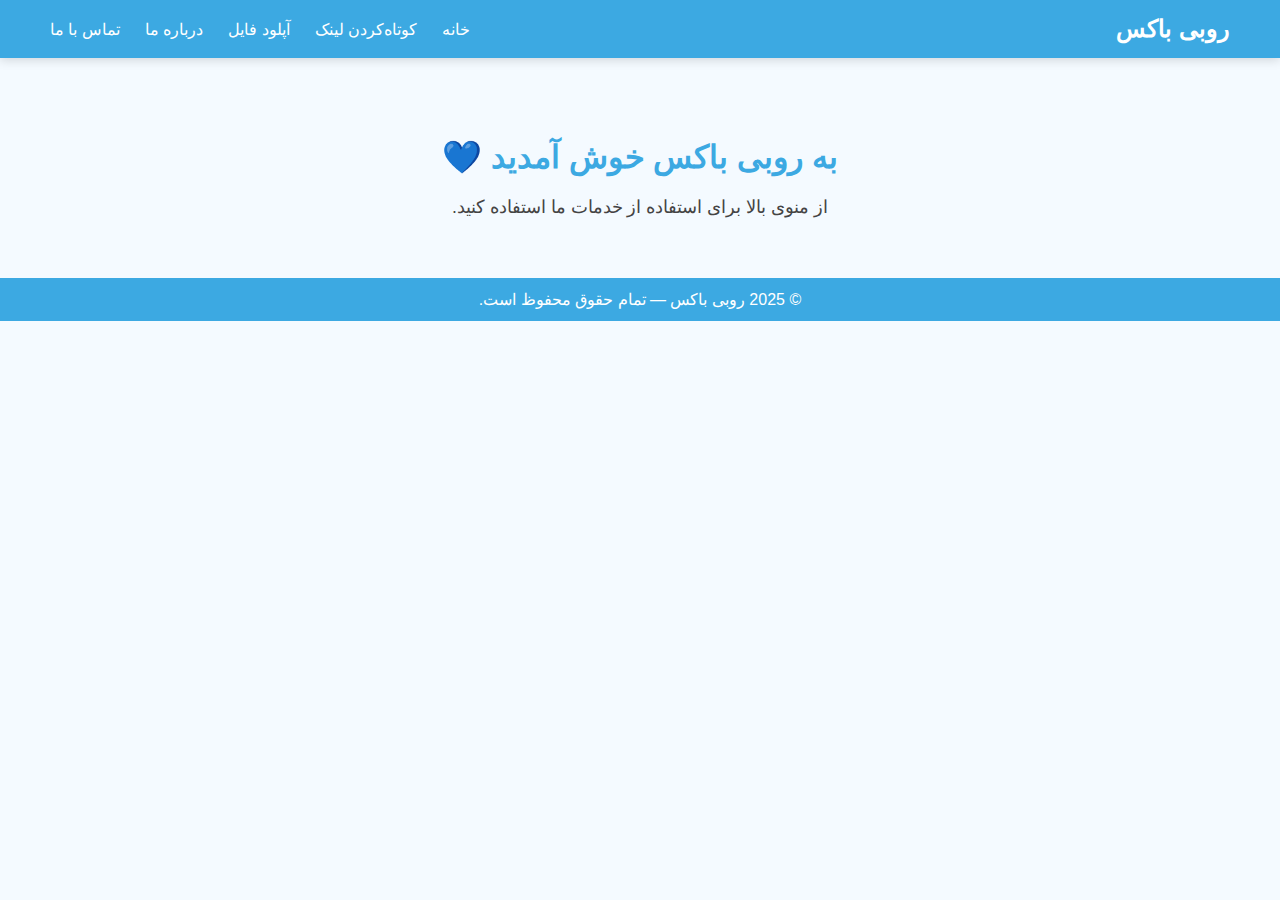
<file: ShortLink/index.html>
<!DOCTYPE html>
<html lang="fa" dir="rtl">
<head>
    <meta charset="UTF-8">
    <meta name="viewport" content="width=device-width, initial-scale=1.0">
    <title>منوی اصلی | روبی باکس</title>
    <link rel="stylesheet" href="assets/css/main.css">
</head>
<body>

    <header class="site-header">
        <div class="logo">روبی باکس</div>
        <nav class="main-nav">
            <ul>
                <li><a href="index.html">خانه</a></li>
                <li><a href="pages/shorten.html">کوتاه‌کردن لینک</a></li>
                <li><a href="pages/upload.html">آپلود فایل</a></li>
                <li><a href="pages/about.html">درباره ما</a></li>
                <li><a href="pages/contact.html">تماس با ما</a></li>
            </ul>
        </nav>
    </header>

    <main class="main-content">
        <h1>به روبی باکس خوش آمدید 💙</h1>
        <p>از منوی بالا برای استفاده از خدمات ما استفاده کنید.</p>
    </main>

    <footer class="site-footer">
        © 2025 روبی باکس — تمام حقوق محفوظ است.
    </footer>

</body>
</html>
</file>
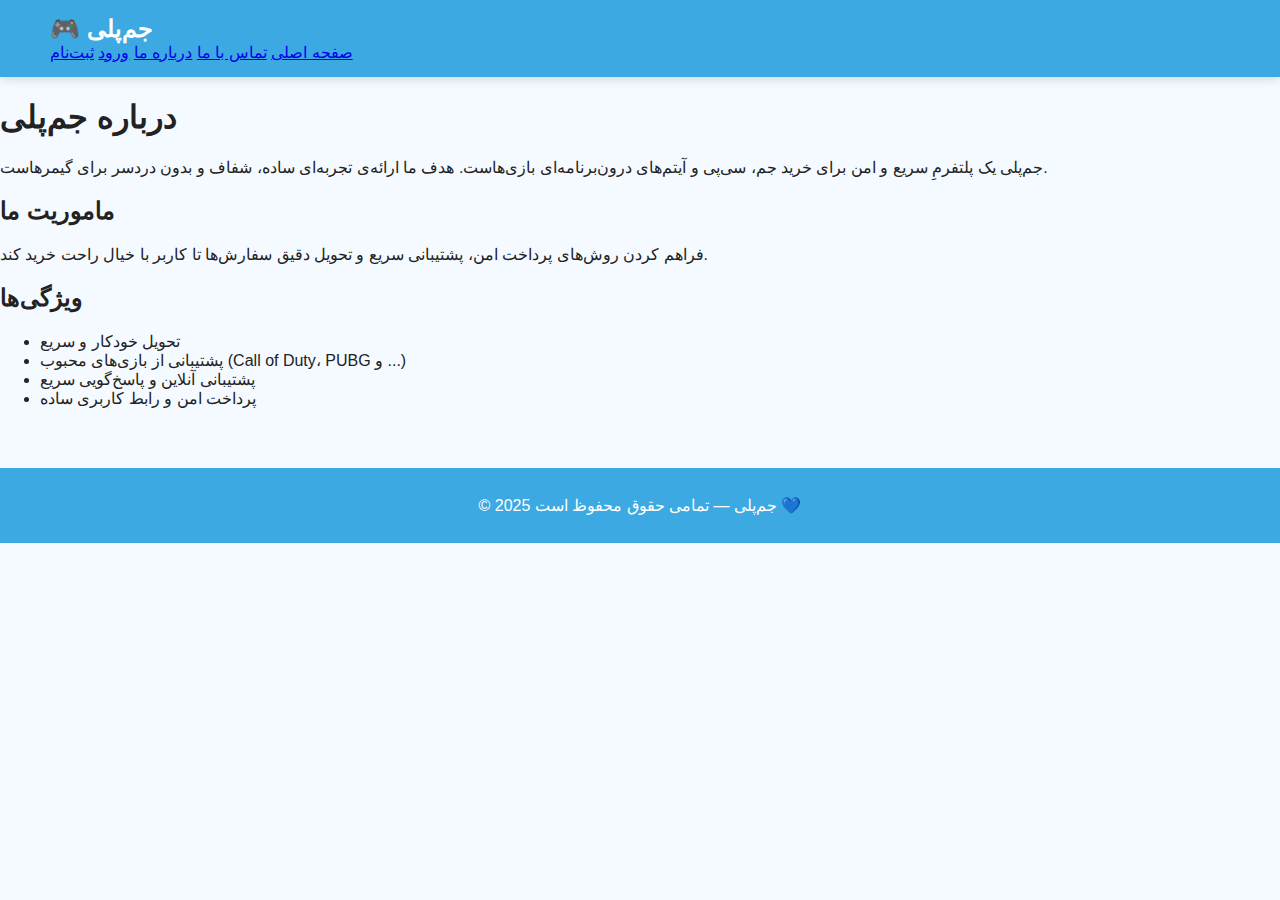
<file: ShortLink/pages/about.html>
<!DOCTYPE html>
<html lang="fa">
<head>
  <meta charset="UTF-8" />
  <meta name="viewport" content="width=device-width, initial-scale=1.0"/>
  <title>درباره ما | جم‌پلی</title>

  <!-- مسیرهای CSS مطابق ساختار قبلی -->
  <link rel="stylesheet" href="../assets/css/variables.css">
  <link rel="stylesheet" href="../assets/css/main.css">
  <link rel="stylesheet" href="../assets/css/pages/about.css">
</head>
<body>
  <!-- هدر ثابت (همان الگوی قبلی) -->
  <header class="site-header">
    <div class="container">
      <div class="logo">🎮 جم‌پلی</div>
      <nav class="navbar">
        <a href="../index.html">صفحه اصلی</a>
        <a href="contact.html">تماس با ما</a>
        <a href="about.html" class="active">درباره ما</a>
        <a href="signin.html">ورود</a>
        <a href="signup.html" class="btn-outline">ثبت‌نام</a>
      </nav>
    </div>
  </header>

  <!-- محتوای اصلی -->
  <main class="content-wrapper">
    <div class="about-card">
      <h1>درباره جم‌پلی</h1>
      <p>
        جم‌پلی یک پلتفرمِ سریع و امن برای خرید جم، سی‌پی و آیتم‌های درون‌برنامه‌ای بازی‌هاست.
        هدف ما ارائه‌ی تجربه‌ای ساده، شفاف و بدون دردسر برای گیمرهاست.
      </p>

      <section class="about-mission">
        <h2>ماموریت ما</h2>
        <p>
          فراهم کردن روش‌های پرداخت امن، پشتیبانی سریع و تحویل دقیق سفارش‌ها تا کاربر با خیال راحت خرید کند.
        </p>
      </section>

      <section class="about-features">
        <h2>ویژگی‌ها</h2>
        <ul>
          <li>تحویل خودکار و سریع</li>
          <li>پشتیبانی از بازی‌های محبوب (Call of Duty، PUBG و ...)</li>
          <li>پشتیبانی آنلاین و پاسخ‌گویی سریع</li>
          <li>پرداخت امن و رابط کاربری ساده</li>
        </ul>
      </section>
    </div>
  </main>

  <footer class="site-footer">
    <p>© 2025 جم‌پلی — تمامی حقوق محفوظ است 💙</p>
  </footer>
</body>
</html>
</file>
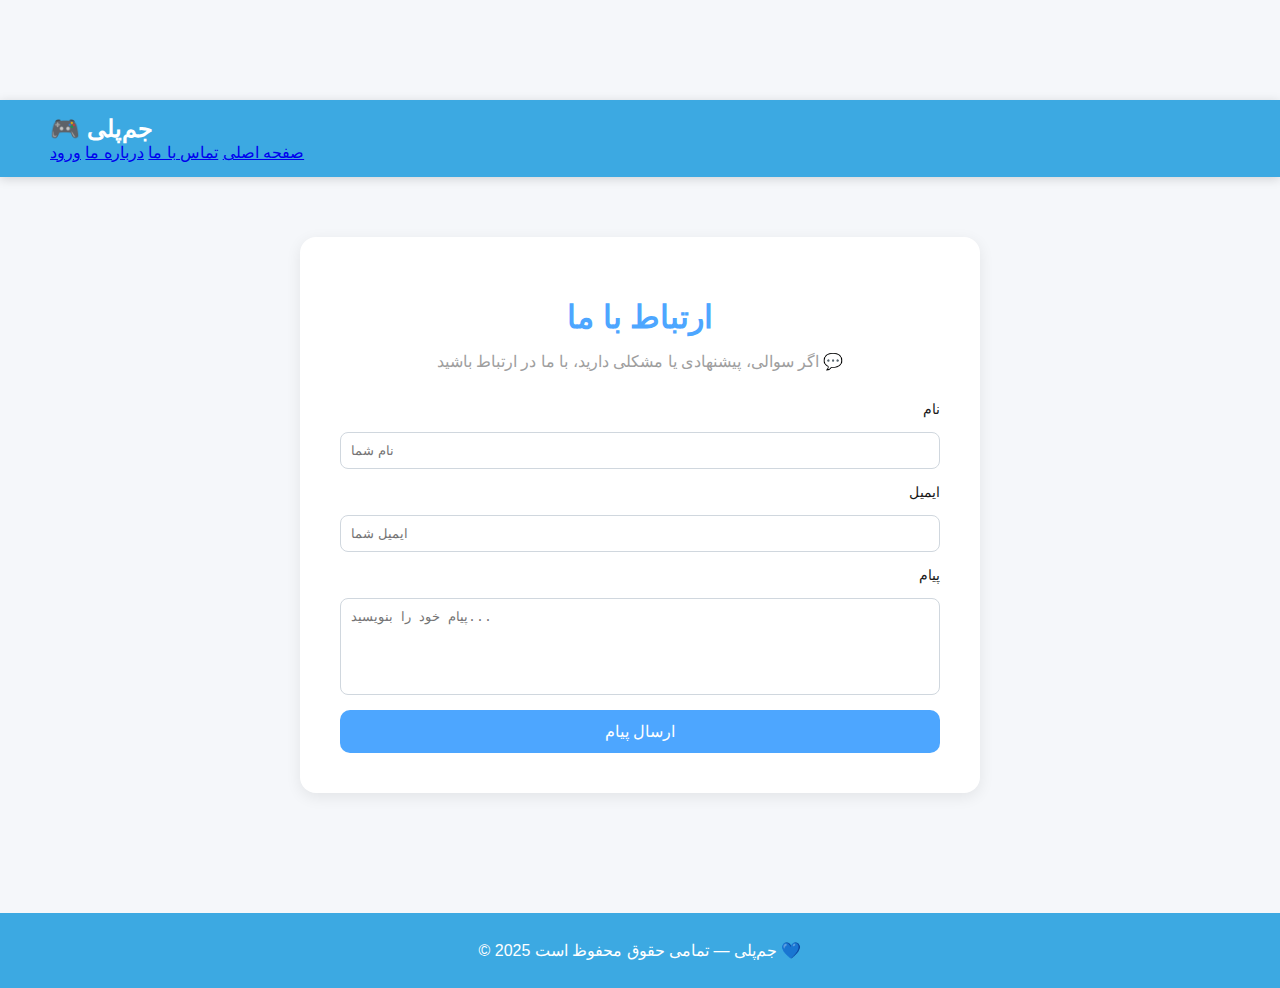
<file: ShortLink/pages/contact.html>
<!DOCTYPE html>
<html lang="fa">
<head>
  <meta charset="UTF-8">
  <meta name="viewport" content="width=device-width, initial-scale=1.0">
  <title>تماس با ما | جم‌پلی</title>
  <link rel="stylesheet" href="../assets/css/variables.css">
  <link rel="stylesheet" href="../assets/css/main.css">
  <link rel="stylesheet" href="../assets/css/pages/contact.css">
</head>
<body>
  <!-- 🔹 هدر ثابت -->
  <header class="site-header">
    <div class="container">
      <div class="logo">🎮 جم‌پلی</div>
      <nav class="navbar">
        <a href="../index.html">صفحه اصلی</a>
        <a href="contact.html" class="active">تماس با ما</a>
        <a href="about.html">درباره ما</a>
        <a href="signin.html" class="btn-outline">ورود</a>
      </nav>
    </div>
  </header>

  <!-- 🔹 بخش تماس -->
  <section class="contact-section">
    <div class="contact-container">
      <h1>ارتباط با ما</h1>
      <p>اگر سوالی، پیشنهادی یا مشکلی دارید، با ما در ارتباط باشید 💬</p>

      <form class="contact-form" action="#">
        <label for="name">نام</label>
        <input type="text" id="name" placeholder="نام شما">

        <label for="email">ایمیل</label>
        <input type="email" id="email" placeholder="ایمیل شما">

        <label for="message">پیام</label>
        <textarea id="message" rows="5" placeholder="پیام خود را بنویسید..."></textarea>

        <button type="submit" class="btn-primary">ارسال پیام</button>
      </form>
    </div>
  </section>

  <!-- 🔹 فوتر -->
  <footer class="site-footer">
    <p>© 2025 جم‌پلی — تمامی حقوق محفوظ است 💙</p>
  </footer>
</body>
</html>
</file>
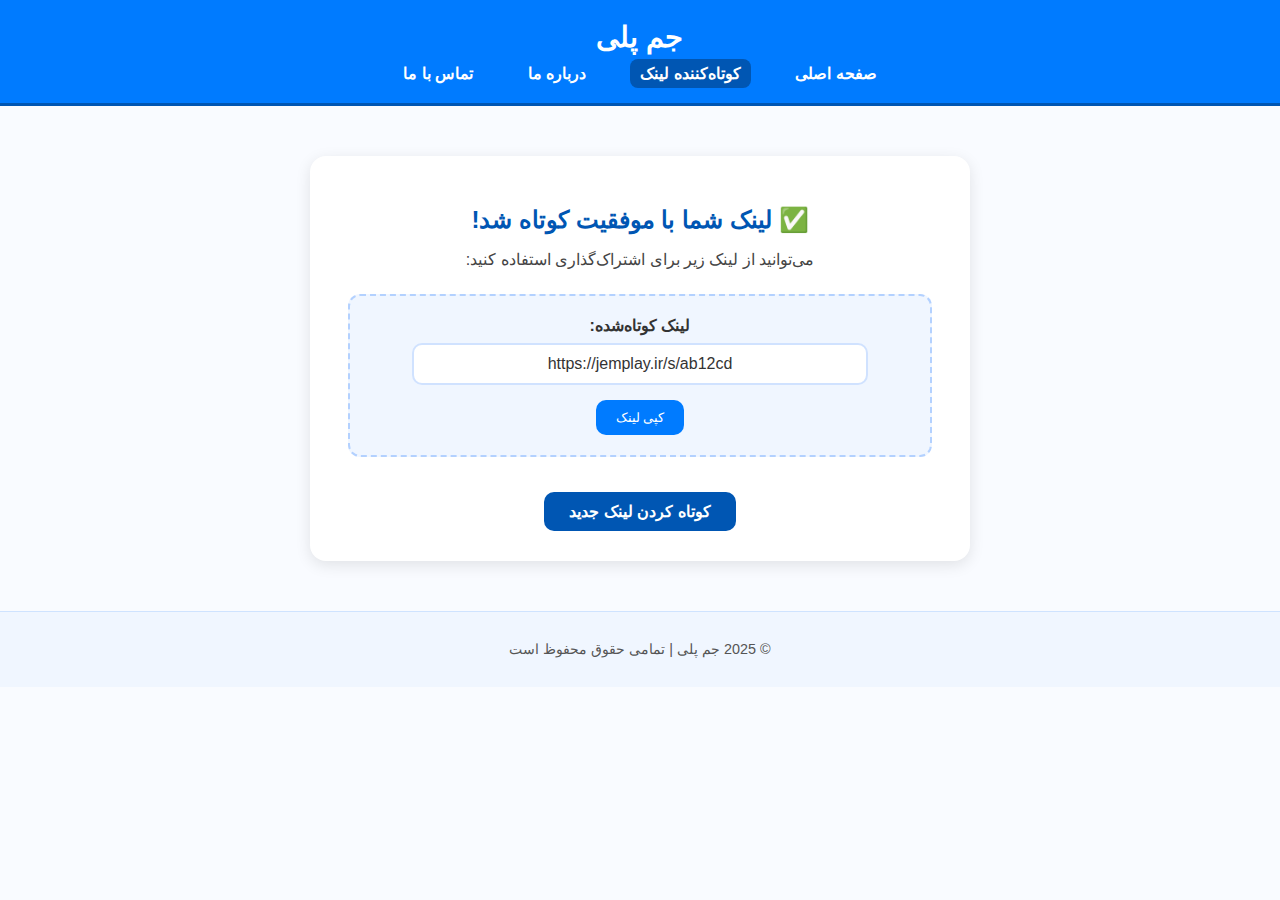
<file: ShortLink/pages/result.html>
<!DOCTYPE html>
<html lang="fa">
<head>
    <meta charset="UTF-8">
    <meta name="viewport" content="width=device-width, initial-scale=1.0">
    <title>نتیجه کوتاه‌سازی لینک | جم پلی</title>
    <link rel="stylesheet" href="../assets/css/pages/result.css">
</head>
<body>
    <header>
        <h1>جم پلی</h1>
        <nav>
            <a href="index.html">صفحه اصلی</a>
            <a href="shorten.html" class="active">کوتاه‌کننده لینک</a>
            <a href="about.html">درباره ما</a>
            <a href="contact.html">تماس با ما</a>
        </nav>
    </header>

    <main>
        <h2>✅ لینک شما با موفقیت کوتاه شد!</h2>
        <p>می‌توانید از لینک زیر برای اشتراک‌گذاری استفاده کنید:</p>

        <div class="result-box">
            <label for="shortLink">لینک کوتاه‌شده:</label>
            <input type="text" id="shortLink" readonly value="https://jemplay.ir/s/ab12cd">
            <button id="copyBtn">کپی لینک</button>
        </div>

        <a href="shorten.html" class="new-link-btn">کوتاه کردن لینک جدید</a>
    </main>

    <footer>
        <p>© 2025 جم پلی | تمامی حقوق محفوظ است</p>
    </footer>
</body>
</html>
</file>
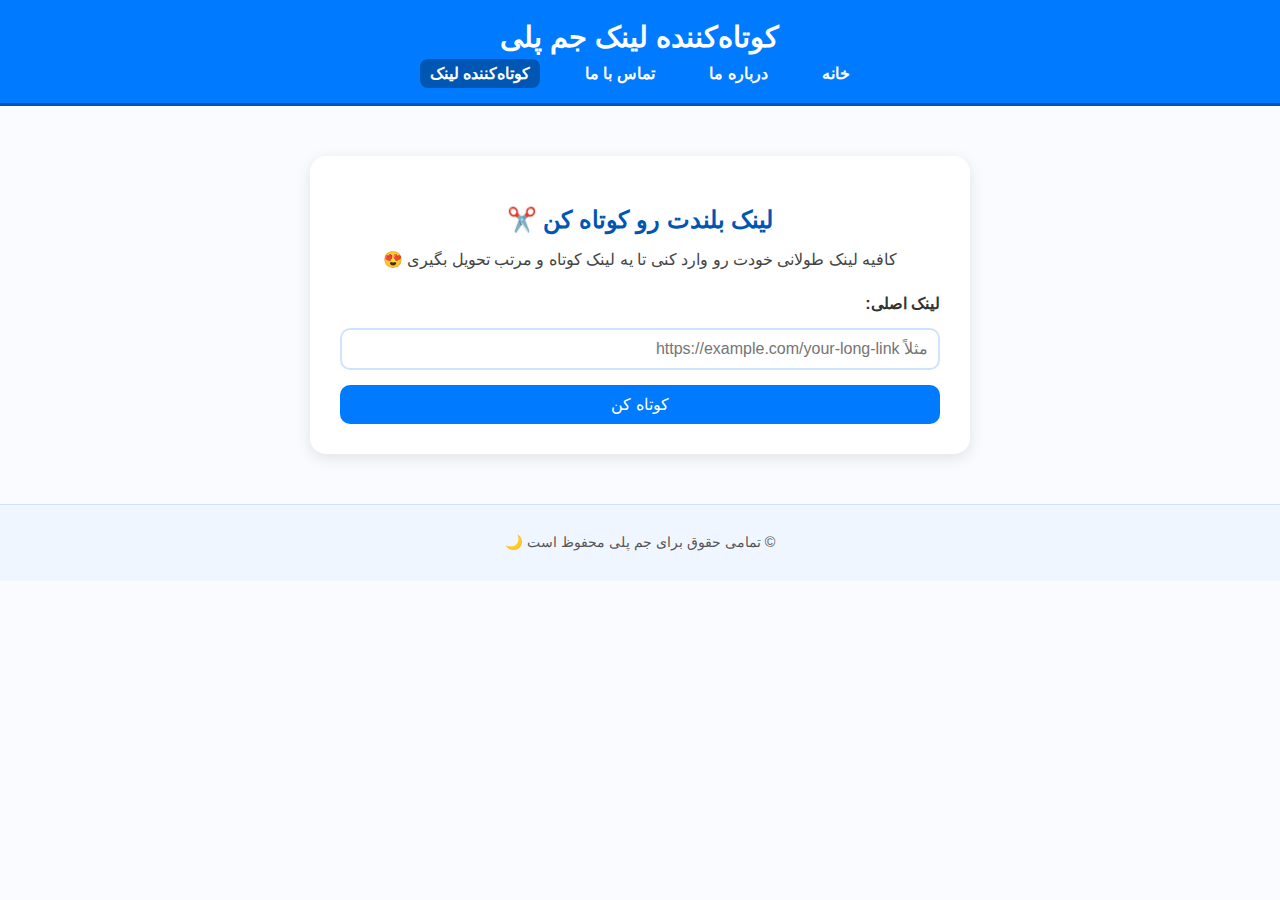
<file: ShortLink/pages/shorten.html>
<!DOCTYPE html>
<html lang="fa" dir="rtl">

<head>
    <meta charset="UTF-8">
    <meta name="viewport" content="width=device-width, initial-scale=1.0">
    <title>کوتاه‌کننده لینک | جم پلی</title>
    <link rel="stylesheet" href="../assets/css/pages/style_shorten.css">
</head>

<body>

    <header>
        <h1>کوتاه‌کننده لینک جم پلی</h1>
        <nav>
            <a href="index.html">خانه</a>
            <a href="about.html">درباره ما</a>
            <a href="contact.html">تماس با ما</a>
            <a href="shorten.html" class="active">کوتاه‌کننده لینک</a>
        </nav>
    </header>

    <main class="shorten-section">
        <h2>لینک بلندت رو کوتاه کن ✂️</h2>
        <p>کافیه لینک طولانی خودت رو وارد کنی تا یه لینک کوتاه و مرتب تحویل بگیری 😍</p>

        <form class="shorten-form">
            <label for="longUrl">لینک اصلی:</label>
            <input type="url" id="longUrl" name="longUrl" placeholder="مثلاً https://example.com/your-long-link"
                required>

            <button type="submit">کوتاه کن</button>
        </form>

        <div class="result-box" id="resultBox" style="display:none;">
            <p>لینک کوتاه‌شده شما:</p>
            <input type="text" id="shortUrl" readonly>
            <button onclick="copyShortUrl()">کپی لینک</button>
        </div>
    </main>

    <footer>
        <p>© تمامی حقوق برای جم پلی محفوظ است 🌙</p>
    </footer>

    <script>
        document.querySelector('.shorten-form').addEventListener('submit', function (e) {
            e.preventDefault();
            const longUrl = document.getElementById('longUrl').value;

            // شبیه‌سازی تولید لینک کوتاه
            const shortUrl = "https://jmpl.ly/" + Math.random().toString(36).substring(7);

            document.getElementById('shortUrl').value = shortUrl;
            document.getElementById('resultBox').style.display = 'block';
        });

        function copyShortUrl() {
            const shortUrlInput = document.getElementById('shortUrl');
            shortUrlInput.select();
            document.execCommand('copy');
            alert('لینک کپی شد!');
        }
    </script>

</body>

</html>
</file>
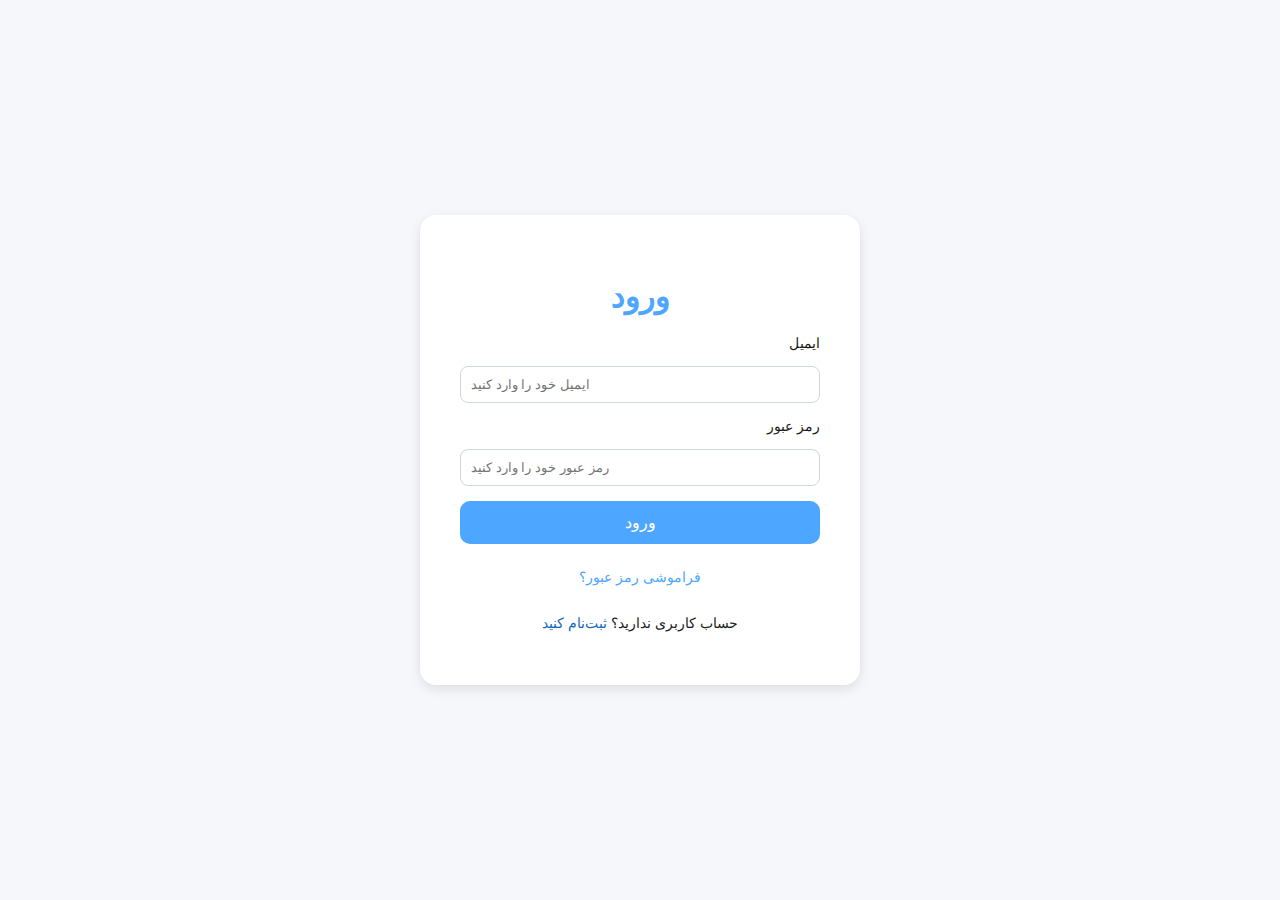
<file: ShortLink/pages/signin.html>
<!DOCTYPE html>
<html lang="fa">
<head>
  <meta charset="UTF-8">
  <meta name="viewport" content="width=device-width, initial-scale=1.0">
  <title>ورود به حساب</title>
  <link rel="stylesheet" href="../assets/css/variables.css">
  <link rel="stylesheet" href="../assets/css/main.css">
  <link rel="stylesheet" href="../assets/css/pages/signin.css">
</head>
<body>
  <div class="signin-container">
    <div class="signin-card">
      <h1 class="signin-title">ورود</h1>

      <form class="signin-form" action="#">
        <label for="email">ایمیل</label>
        <input type="email" id="email" placeholder="ایمیل خود را وارد کنید">

        <label for="password">رمز عبور</label>
        <input type="password" id="password" placeholder="رمز عبور خود را وارد کنید">

        <button type="submit" class="btn-primary">ورود</button>

        <a href="forgot-password.html" class="forgot-link">فراموشی رمز عبور؟</a>

        <p class="signup-text">
          حساب کاربری ندارید؟
          <a href="signup.html">ثبت‌نام کنید</a>
        </p>
      </form>
    </div>
  </div>
</body>
</html>
</file>
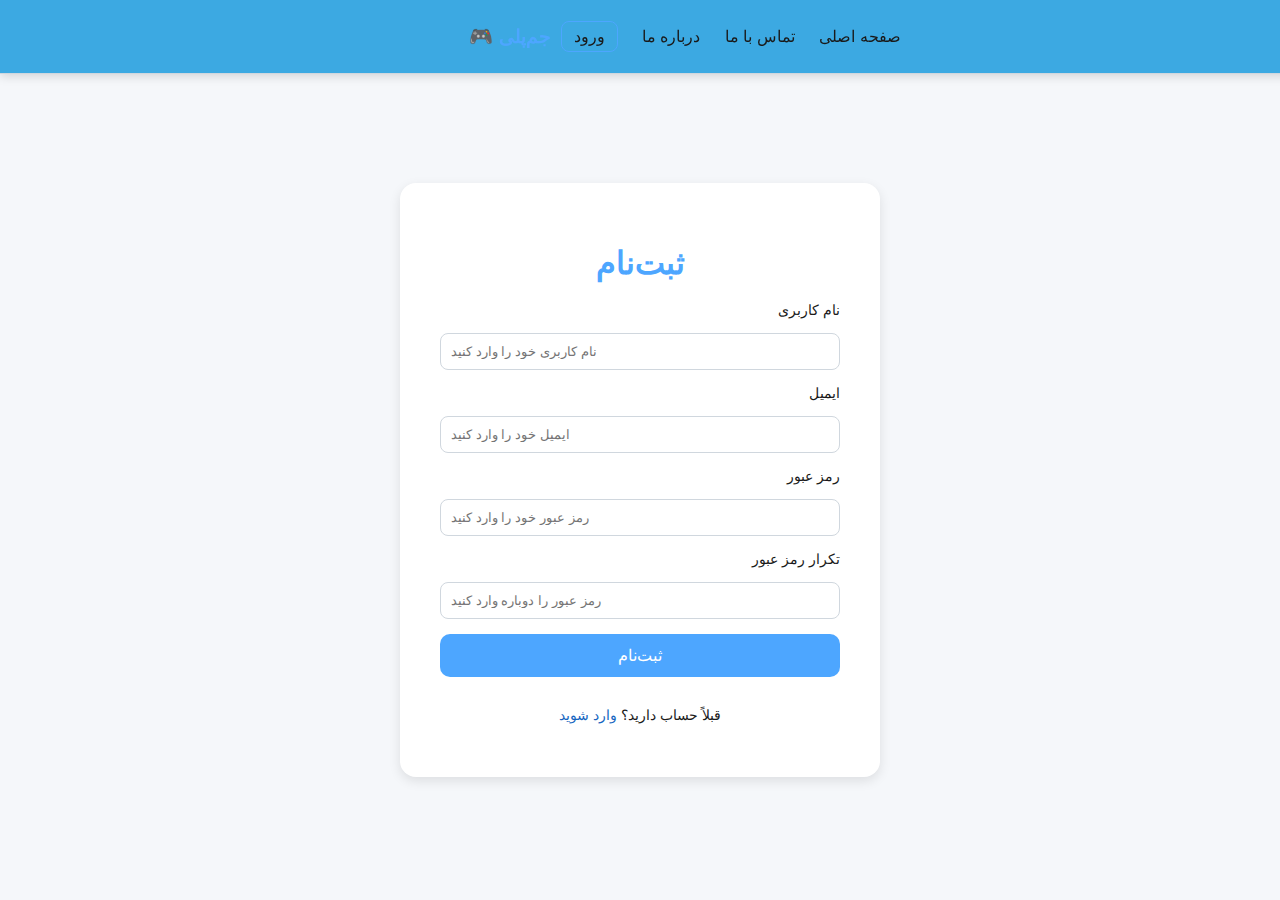
<file: ShortLink/pages/signup.html>
<!DOCTYPE html>
<html lang="fa">
<head>
  <meta charset="UTF-8">
  <meta name="viewport" content="width=device-width, initial-scale=1.0">
  <title>ثبت‌نام</title>
  <link rel="stylesheet" href="../assets/css/variables.css">
  <link rel="stylesheet" href="../assets/css/main.css">
  <link rel="stylesheet" href="../assets/css/pages/signup.css">
</head>
<body>
  <!-- 🔹 هدر ثابت سایت -->
  <header class="site-header">
    <div class="container">
      <div class="logo">🎮 جم‌پلی</div>
      <nav class="navbar">
        <a href="../index.html">صفحه اصلی</a>
        <a href="contact.html">تماس با ما</a>
        <a href="about.html">درباره ما</a>
        <a href="signin.html" class="btn-outline">ورود</a>
      </nav>
    </div>
  </header>

  <!-- 🔹 فرم ثبت‌نام -->
  <div class="signup-container">
    <div class="signup-card">
      <h1 class="signup-title">ثبت‌نام</h1>

      <form class="signup-form" action="#">
        <label for="username">نام کاربری</label>
        <input type="text" id="username" placeholder="نام کاربری خود را وارد کنید">

        <label for="email">ایمیل</label>
        <input type="email" id="email" placeholder="ایمیل خود را وارد کنید">

        <label for="password">رمز عبور</label>
        <input type="password" id="password" placeholder="رمز عبور خود را وارد کنید">

        <label for="confirm-password">تکرار رمز عبور</label>
        <input type="password" id="confirm-password" placeholder="رمز عبور را دوباره وارد کنید">

        <button type="submit" class="btn-primary">ثبت‌نام</button>

        <p class="signin-text">
          قبلاً حساب دارید؟
          <a href="signin.html">وارد شوید</a>
        </p>
      </form>
    </div>
  </div>
</body>
</html>
</file>
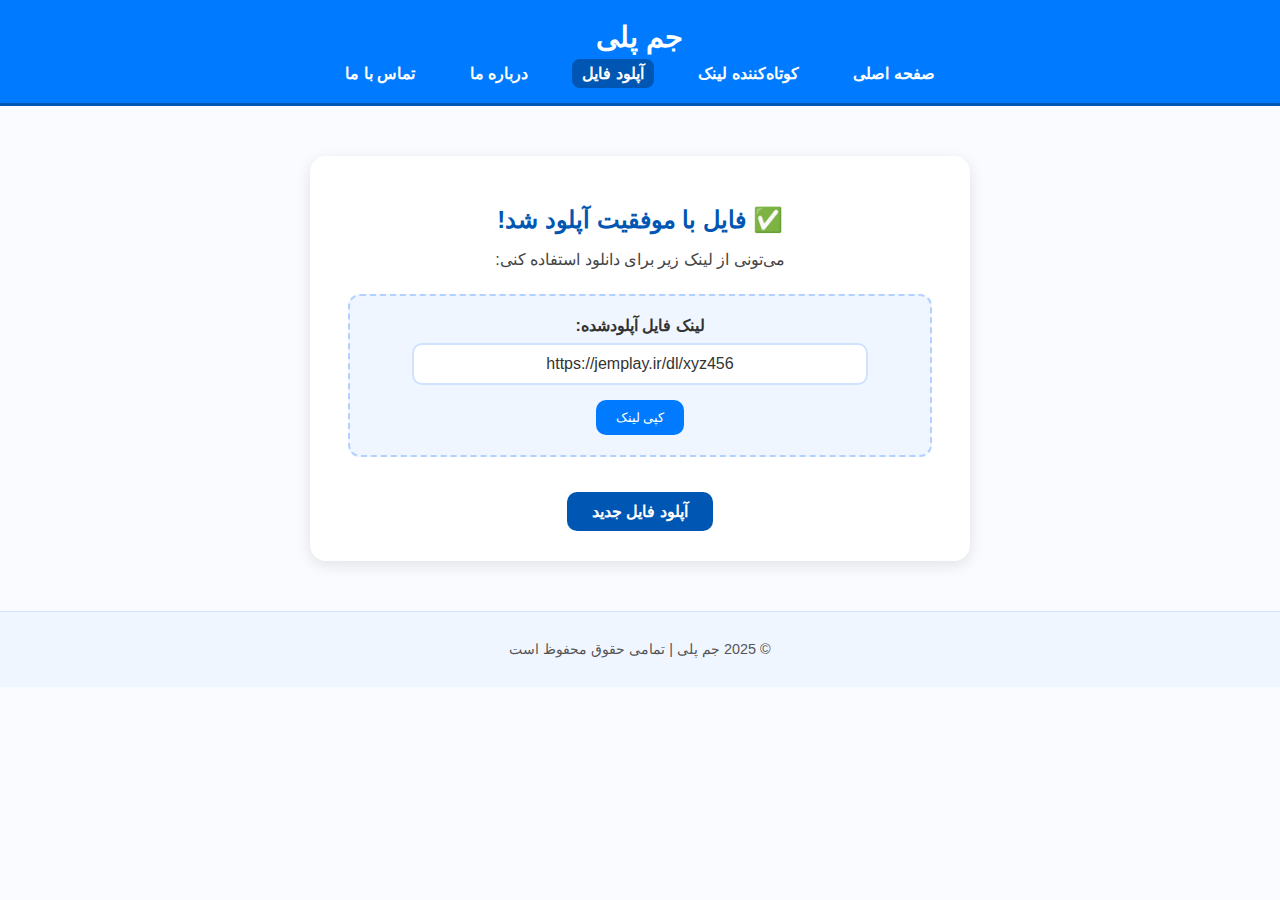
<file: ShortLink/pages/upload-result.html>
<!DOCTYPE html>
<html lang="fa">
<head>
    <meta charset="UTF-8">
    <meta name="viewport" content="width=device-width, initial-scale=1.0">
    <title>نتیجه آپلود فایل | جم پلی</title>
    <link rel="stylesheet" href="../assets/css/pages/upload-result.css">
</head>
<body>
    <header>
        <h1>جم پلی</h1>
        <nav>
            <a href="index.html">صفحه اصلی</a>
            <a href="shorten.html">کوتاه‌کننده لینک</a>
            <a href="upload.html" class="active">آپلود فایل</a>
            <a href="about.html">درباره ما</a>
            <a href="contact.html">تماس با ما</a>
        </nav>
    </header>

    <main>
        <h2>✅ فایل با موفقیت آپلود شد!</h2>
        <p>می‌تونی از لینک زیر برای دانلود استفاده کنی:</p>

        <div class="result-box">
            <label for="fileLink">لینک فایل آپلودشده:</label>
            <input type="text" id="fileLink" readonly value="https://jemplay.ir/dl/xyz456">
            <button id="copyBtn">کپی لینک</button>
        </div>

        <a href="upload.html" class="new-upload-btn">آپلود فایل جدید</a>
    </main>

    <footer>
        <p>© 2025 جم پلی | تمامی حقوق محفوظ است</p>
    </footer>
</body>
</html>
</file>
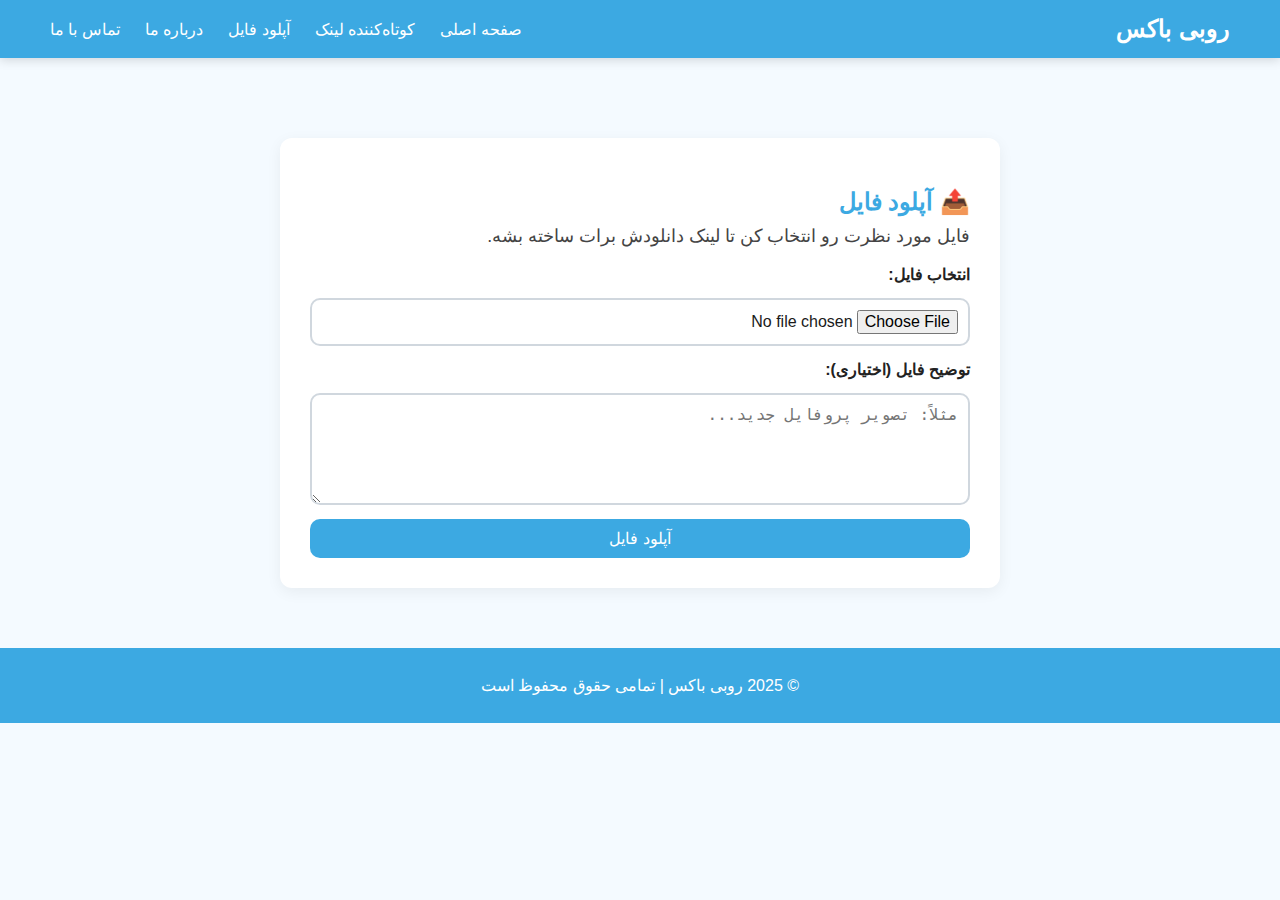
<file: ShortLink/pages/upload.html>
<!DOCTYPE html>
<html lang="fa" dir="rtl">
<head>
    <meta charset="UTF-8">
    <meta name="viewport" content="width=device-width, initial-scale=1.0">
    <title>آپلود فایل | روبی باکس</title>

    <!-- بارگذاری متغیرها و استایل سراسری (برای یکنواختی رنگ و هدر/فوتر) -->
    <link rel="stylesheet" href="../assets/css/variables.css">
    <link rel="stylesheet" href="../assets/css/main.css">
    <!-- استایل مخصوص این صفحه -->
    <link rel="stylesheet" href="../assets/css/pages/upload.css">
</head>
<body>

    <header class="site-header">
        <div class="logo">روبی باکس</div>
        <nav class="main-nav" aria-label="منوی اصلی">
            <ul>
                <li><a href="../index.html">صفحه اصلی</a></li>
                <li><a href="shorten.html">کوتاه‌کننده لینک</a></li>
                <li><a href="upload.html" class="active">آپلود فایل</a></li>
                <li><a href="about.html">درباره ما</a></li>
                <li><a href="contact.html">تماس با ما</a></li>
            </ul>
        </nav>
    </header>

    <main class="main-content">
        <section class="upload-section" aria-labelledby="upload-title">
            <h2 id="upload-title">📤 آپلود فایل</h2>
            <p>فایل مورد نظرت رو انتخاب کن تا لینک دانلودش برات ساخته بشه.</p>

            <form class="upload-form" enctype="multipart/form-data" action="#" method="post">
                <label for="fileInput">انتخاب فایل:</label>
                <input type="file" id="fileInput" name="fileInput" required>

                <label for="desc">توضیح فایل (اختیاری):</label>
                <textarea id="desc" name="desc" placeholder="مثلاً: تصویر پروفایل جدید..." rows="4"></textarea>

                <button type="submit" class="btn-primary">آپلود فایل</button>
            </form>

            <aside class="result-box" aria-live="polite" style="display:none;">
                <p>🔗 لینک فایل آپلودشده:</p>
                <input type="text" readonly value="https://jemplay.ir/dl/abc123">
                <button class="btn-primary" onclick="/* copy logic */">کپی لینک</button>
            </aside>
        </section>
    </main>

    <footer class="site-footer">
        <p>© 2025 روبی باکس | تمامی حقوق محفوظ است</p>
    </footer>
</body>
</html>
</file>
<file: ShortLink/assets/css/main.css>
:root {
    --primary-color: #3ca9e2;
    --on-primary: #ffffff;
    --secondary-color: #f4faff;
    --text-color: #222;
    --hover-color: #2f93c8;
}

/* پایه عمومی */
body {
    margin: 0;
    font-family: "Vazir", sans-serif;
    background-color: var(--secondary-color);
    color: var(--text-color);
}

/* هدر / منو */
header.site-header {
    background-color: var(--primary-color);
    color: var(--on-primary);
    display: flex;
    align-items: center;
    justify-content: space-between;
    padding: 15px 50px;
    box-shadow: 0 2px 10px rgba(0, 0, 0, 0.15);
}

.logo {
    font-size: 1.5em;
    font-weight: bold;
    color: var(--on-primary);
}

.main-nav ul {
    list-style: none;
    display: flex;
    gap: 25px;
    margin: 0;
    padding: 0;
}

.main-nav a {
    color: var(--on-primary);
    text-decoration: none;
    font-weight: 500;
    transition: 0.3s;
}

.main-nav a:hover {
    background-color: var(--hover-color);
    padding: 6px 12px;
    border-radius: 8px;
}

/* بخش اصلی محتوا */
main.main-content {
    text-align: center;
    margin-top: 80px;
}

main.main-content h1 {
    font-size: 2em;
    color: var(--primary-color);
}

main.main-content p {
    color: #444;
    margin-top: 10px;
    font-size: 1.1em;
}

/* فوتر */
footer.site-footer {
    background-color: var(--primary-color);
    color: var(--on-primary);
    text-align: center;
    padding: 12px 0;
    margin-top: 60px;
}
</file>
<file: ShortLink/assets/css/variables.css>
:root {
    /* نقش‌های اصلی */
    --color-primary: #4da6ff;
    --color-on-primary: #ffffff;
    --color-secondary: #1565c0;
    --color-on-secondary: #ffffff;

    /* نقش‌های زمینه */
    --color-background: #f5f7fa;
    --color-on-background: #1a1a1a;
    --color-surface: #ffffff;
    --color-on-surface: #1a1a1a;

    /* نقش‌های هشدار / تأیید */
    --color-error: #d32f2f;
    --color-on-error: #ffffff;
    --color-success: #2e7d32;
    --color-on-success: #ffffff;

    /* نقش‌های اضافی */
    --color-border: #d0d7de;
    --color-placeholder: #9e9e9e;
}
</file>
<file: ShortLink/assets/css/pages/about.css>
.about-container {
  max-width: 800px;
  margin: 3rem auto;
  padding: 2rem;
  background-color: var(--color-surface);
  border-radius: 12px;
  box-shadow: 0 4px 10px rgba(0,0,0,0.05);
}

.about-container h1,
.about-container h2 {
  color: var(--color-primary);
}

.about-container p {
  line-height: 1.8;
  color: var(--color-on-surface);
  margin-bottom: 1.5rem;
}

.features ul {
  list-style: none;
  padding: 0;
}

.features li {
  background-color: var(--color-background);
  border: 1px solid var(--color-border);
  padding: 0.8rem 1rem;
  margin: 0.5rem 0;
  border-radius: 8px;
  transition: background-color 0.2s ease;
}

.features li:hover {
  background-color: #e3f2fd;
}

.footer {
  text-align: center;
  padding: 1rem;
  background-color: var(--color-surface);
  border-top: 1px solid var(--color-border);
  margin-top: 2rem;
  color: var(--color-on-surface);
  font-size: 0.9rem;
}
</file>
<file: ShortLink/assets/css/pages/contact.css>
body {
  font-family: "Vazirmatn", sans-serif;
  background-color: var(--color-background);
  color: var(--color-on-background);
  margin: 0;
  padding-top: 100px;
}

/* 🔹 بخش تماس */
.contact-section {
  display: flex;
  justify-content: center;
  align-items: flex-start;
  padding: 60px 20px;
}

.contact-container {
  background-color: var(--color-surface);
  border-radius: 16px;
  box-shadow: 0 4px 15px rgba(0, 0, 0, 0.08);
  padding: 40px;
  width: 100%;
  max-width: 600px;
  text-align: right;
}

.contact-container h1 {
  color: var(--color-primary);
  margin-bottom: 10px;
  text-align: center;
}

.contact-container p {
  color: var(--color-placeholder);
  text-align: center;
  margin-bottom: 30px;
}

.contact-form {
  display: flex;
  flex-direction: column;
  gap: 15px;
}

.contact-form label {
  font-size: 0.9rem;
}

.contact-form input,
.contact-form textarea {
  padding: 10px;
  border: 1px solid var(--color-border);
  border-radius: 8px;
  background-color: var(--color-surface);
  color: var(--color-on-surface);
  resize: none;
  transition: border-color 0.2s;
}

.contact-form input:focus,
.contact-form textarea:focus {
  border-color: var(--color-primary);
  outline: none;
}

.btn-primary {
  background-color: var(--color-primary);
  color: var(--color-on-primary);
  border: none;
  padding: 12px;
  border-radius: 10px;
  cursor: pointer;
  font-size: 1rem;
  transition: background-color 0.3s;
}

.btn-primary:hover {
  background-color: var(--color-secondary);
}

/* 🔹 واکنش‌گرایی */
@media (max-width: 600px) {
  .contact-container {
    padding: 25px;
  }
}
</file>
<file: ShortLink/assets/css/pages/result.css>
/* ======== تنظیمات کلی ======== */
body {
    font-family: 'Vazir', sans-serif;
    background-color: #f9fbff;
    color: #222;
    margin: 0;
    padding: 0;
    direction: rtl;
}

/* ======== هدر ======== */
header {
    background-color: #007bff;
    color: white;
    text-align: center;
    padding: 20px 10px;
    border-bottom: 3px solid #0056b3;
}

header h1 {
    margin: 0;
    font-size: 1.8rem;
}

nav {
    margin-top: 10px;
}

nav a {
    color: white;
    text-decoration: none;
    margin: 0 15px;
    font-weight: bold;
    padding: 6px 10px;
    border-radius: 8px;
    transition: background-color 0.3s ease;
}

nav a:hover, nav a.active {
    background-color: #0056b3;
}

/* ======== محتوای اصلی ======== */
main {
    max-width: 600px;
    margin: 50px auto;
    background-color: white;
    padding: 30px;
    border-radius: 16px;
    box-shadow: 0 4px 15px rgba(0,0,0,0.1);
    text-align: center;
}

main h2 {
    color: #0056b3;
    margin-bottom: 15px;
}

main p {
    color: #444;
    margin-bottom: 25px;
}

/* ======== نمایش لینک ======== */
.result-box {
    margin: 0 auto 25px;
    background-color: #f0f6ff;
    padding: 20px;
    border-radius: 12px;
    border: 2px dashed #b3d1ff;
    width: 90%;
    text-align: center;
}

.result-box label {
    font-weight: bold;
    display: block;
    margin-bottom: 8px;
    color: #333;
}

.result-box input {
    width: 80%;
    padding: 10px;
    border: 2px solid #d0e2ff;
    border-radius: 10px;
    text-align: center;
    font-size: 1rem;
    margin-bottom: 15px;
    color: #333;
}

.result-box button {
    background-color: #007bff;
    color: white;
    border: none;
    border-radius: 10px;
    padding: 10px 20px;
    cursor: pointer;
    transition: 0.3s;
}

.result-box button:hover {
    background-color: #0056b3;
}

/* ======== دکمه لینک جدید ======== */
.new-link-btn {
    display: inline-block;
    margin-top: 10px;
    background-color: #0056b3;
    color: white;
    padding: 10px 25px;
    border-radius: 10px;
    text-decoration: none;
    font-weight: bold;
    transition: 0.3s;
}

.new-link-btn:hover {
    background-color: #003f80;
}

/* ======== فوتر ======== */
footer {
    text-align: center;
    background-color: #f0f6ff;
    color: #555;
    padding: 15px;
    margin-top: 50px;
    font-size: 0.9rem;
    border-top: 1px solid #cfe3ff;
}
</file>
<file: ShortLink/assets/css/pages/style_shorten.css>
/* ======== تنظیمات کلی ======== */
body {
    font-family: 'Vazir', sans-serif;
    background-color: #f9fbff;
    color: #222;
    margin: 0;
    padding: 0;
    direction: rtl;
}

/* ======== هدر ======== */
header {
    background-color: #007bff;
    color: white;
    text-align: center;
    padding: 20px 10px;
    border-bottom: 3px solid #0056b3;
}

header h1 {
    margin: 0;
    font-size: 1.8rem;
}

nav {
    margin-top: 10px;
}

nav a {
    color: white;
    text-decoration: none;
    margin: 0 15px;
    font-weight: bold;
    padding: 6px 10px;
    border-radius: 8px;
    transition: background-color 0.3s ease;
}

nav a:hover, nav a.active {
    background-color: #0056b3;
}

/* ======== محتوای اصلی ======== */
main {
    max-width: 600px;
    margin: 50px auto;
    background-color: white;
    padding: 30px;
    border-radius: 16px;
    box-shadow: 0 4px 15px rgba(0,0,0,0.1);
    text-align: center;
}

main h2 {
    color: #0056b3;
    margin-bottom: 10px;
}

main p {
    color: #444;
    margin-bottom: 25px;
}

/* ======== فرم کوتاه کردن لینک ======== */
.shorten-form {
    display: flex;
    flex-direction: column;
    gap: 15px;
}

label {
    text-align: right;
    font-weight: bold;
    color: #333;
}

input[type="url"], input[type="text"] {
    padding: 10px;
    border: 2px solid #d0e2ff;
    border-radius: 10px;
    font-size: 1rem;
    transition: 0.2s;
}

input[type="url"]:focus, input[type="text"]:focus {
    outline: none;
    border-color: #007bff;
    box-shadow: 0 0 5px #b3d1ff;
}

/* ======== دکمه‌ها ======== */
button {
    background-color: #007bff;
    color: white;
    border: none;
    border-radius: 10px;
    padding: 10px 20px;
    cursor: pointer;
    font-size: 1rem;
    transition: 0.3s;
}

button:hover {
    background-color: #0056b3;
}

/* ======== بخش نمایش لینک کوتاه ======== */
.result-box {
    margin-top: 25px;
    padding: 15px;
    border: 2px dashed #b3d1ff;
    border-radius: 10px;
    background-color: #f0f6ff;
}

.result-box input {
    width: 80%;
    margin-bottom: 10px;
    text-align: center;
}

/* ======== فوتر ======== */
footer {
    text-align: center;
    background-color: #f0f6ff;
    color: #555;
    padding: 15px;
    margin-top: 50px;
    font-size: 0.9rem;
    border-top: 1px solid #cfe3ff;
}
</file>
<file: ShortLink/assets/css/pages/signin.css>
body {
  font-family: "Vazirmatn", sans-serif;
  background-color: var(--color-background);
  color: var(--color-on-background);
  display: flex;
  justify-content: center;
  align-items: center;
  height: 100vh;
  margin: 0;
}

.signin-container {
  display: flex;
  justify-content: center;
  align-items: center;
  width: 100%;
}

.signin-card {
  background-color: var(--color-surface);
  padding: 40px;
  border-radius: 16px;
  box-shadow: 0 4px 12px rgba(0, 0, 0, 0.1);
  width: 360px;
  text-align: center;
}

.signin-title {
  margin-bottom: 20px;
  color: var(--color-primary);
}

.signin-form {
  display: flex;
  flex-direction: column;
  gap: 15px;
}

.signin-form label {
  text-align: right;
  font-size: 0.9rem;
}

.signin-form input {
  padding: 10px;
  border: 1px solid var(--color-border);
  border-radius: 8px;
  background-color: var(--color-surface);
  color: var(--color-on-surface);
  outline: none;
  transition: border-color 0.2s;
}

.signin-form input:focus {
  border-color: var(--color-primary);
}

.btn-primary {
  background-color: var(--color-primary);
  color: var(--color-on-primary);
  border: none;
  padding: 12px;
  border-radius: 10px;
  cursor: pointer;
  font-size: 1rem;
  transition: background-color 0.3s;
}

.btn-primary:hover {
  background-color: var(--color-secondary);
}

.forgot-link {
  font-size: 0.9rem;
  text-decoration: none;
  color: var(--color-primary);
  margin-top: 10px;
  display: inline-block;
}

.forgot-link:hover {
  text-decoration: underline;
}

.signup-text {
  font-size: 0.9rem;
  margin-top: 15px;
}

.signup-text a {
  color: var(--color-secondary);
  text-decoration: none;
}

.signup-text a:hover {
  text-decoration: underline;
}
</file>
<file: ShortLink/assets/css/pages/signup.css>
body {
  font-family: "Vazirmatn", sans-serif;
  background-color: var(--color-background);
  color: var(--color-on-background);
  margin: 0;
  padding-top: 80px; /* برای فاصله از هدر ثابت */
}

/* 🔹 هدر ثابت سایت */
.site-header {
  position: fixed;
  top: 0;
  width: 100%;
  background-color: var(--color-surface);
  border-bottom: 1px solid var(--color-border);
  box-shadow: 0 2px 8px rgba(0, 0, 0, 0.05);
  z-index: 1000;
}

.site-header .container {
  max-width: 1100px;
  margin: 0 auto;
  padding: 10px 20px;
  display: flex;
  align-items: center;
  justify-content: space-between;
}

.logo {
  font-weight: bold;
  color: var(--color-primary);
  font-size: 1.2rem;
}

.navbar a {
  margin: 0 10px;
  text-decoration: none;
  color: var(--color-on-surface);
  transition: color 0.2s;
}

.navbar a:hover {
  color: var(--color-primary);
}

.btn-outline {
  border: 1px solid var(--color-primary);
  color: var(--color-primary);
  padding: 6px 12px;
  border-radius: 8px;
  transition: all 0.2s;
}

.btn-outline:hover {
  background-color: var(--color-primary);
  color: var(--color-on-primary);
}

/* 🔹 فرم ثبت‌نام */
.signup-container {
  display: flex;
  justify-content: center;
  align-items: center;
  height: calc(100vh - 100px);
}

.signup-card {
  background-color: var(--color-surface);
  padding: 40px;
  border-radius: 16px;
  box-shadow: 0 4px 12px rgba(0, 0, 0, 0.1);
  width: 400px;
  text-align: center;
}

.signup-title {
  margin-bottom: 20px;
  color: var(--color-primary);
}

.signup-form {
  display: flex;
  flex-direction: column;
  gap: 15px;
}

.signup-form label {
  text-align: right;
  font-size: 0.9rem;
}

.signup-form input {
  padding: 10px;
  border: 1px solid var(--color-border);
  border-radius: 8px;
  background-color: var(--color-surface);
  color: var(--color-on-surface);
  outline: none;
  transition: border-color 0.2s;
}

.signup-form input:focus {
  border-color: var(--color-primary);
}

.btn-primary {
  background-color: var(--color-primary);
  color: var(--color-on-primary);
  border: none;
  padding: 12px;
  border-radius: 10px;
  cursor: pointer;
  font-size: 1rem;
  transition: background-color 0.3s;
}

.btn-primary:hover {
  background-color: var(--color-secondary);
}

.signin-text {
  font-size: 0.9rem;
  margin-top: 15px;
}

.signin-text a {
  color: var(--color-secondary);
  text-decoration: none;
}

.signin-text a:hover {
  text-decoration: underline;
}
</file>
<file: ShortLink/assets/css/pages/upload-result.css>
/* ======== تنظیمات کلی ======== */
body {
    font-family: 'Vazir', sans-serif;
    background-color: #f9fbff;
    color: #222;
    margin: 0;
    padding: 0;
    direction: rtl;
}

/* ======== هدر ======== */
header {
    background-color: #007bff;
    color: white;
    text-align: center;
    padding: 20px 10px;
    border-bottom: 3px solid #0056b3;
}

header h1 {
    margin: 0;
    font-size: 1.8rem;
}

nav {
    margin-top: 10px;
}

nav a {
    color: white;
    text-decoration: none;
    margin: 0 15px;
    font-weight: bold;
    padding: 6px 10px;
    border-radius: 8px;
    transition: background-color 0.3s ease;
}

nav a:hover, nav a.active {
    background-color: #0056b3;
}

/* ======== محتوای اصلی ======== */
main {
    max-width: 600px;
    margin: 50px auto;
    background-color: white;
    padding: 30px;
    border-radius: 16px;
    box-shadow: 0 4px 15px rgba(0,0,0,0.1);
    text-align: center;
}

main h2 {
    color: #0056b3;
    margin-bottom: 15px;
}

main p {
    color: #444;
    margin-bottom: 25px;
}

/* ======== نمایش لینک آپلود ======== */
.result-box {
    margin: 0 auto 25px;
    background-color: #f0f6ff;
    padding: 20px;
    border-radius: 12px;
    border: 2px dashed #b3d1ff;
    width: 90%;
    text-align: center;
}

.result-box label {
    font-weight: bold;
    display: block;
    margin-bottom: 8px;
    color: #333;
}

.result-box input {
    width: 80%;
    padding: 10px;
    border: 2px solid #d0e2ff;
    border-radius: 10px;
    text-align: center;
    font-size: 1rem;
    margin-bottom: 15px;
    color: #333;
}

.result-box button {
    background-color: #007bff;
    color: white;
    border: none;
    border-radius: 10px;
    padding: 10px 20px;
    cursor: pointer;
    transition: 0.3s;
}

.result-box button:hover {
    background-color: #0056b3;
}

/* ======== دکمه آپلود جدید ======== */
.new-upload-btn {
    display: inline-block;
    margin-top: 10px;
    background-color: #0056b3;
    color: white;
    padding: 10px 25px;
    border-radius: 10px;
    text-decoration: none;
    font-weight: bold;
    transition: 0.3s;
}

.new-upload-btn:hover {
    background-color: #003f80;
}

/* ======== فوتر ======== */
footer {
    text-align: center;
    background-color: #f0f6ff;
    color: #555;
    padding: 15px;
    margin-top: 50px;
    font-size: 0.9rem;
    border-top: 1px solid #cfe3ff;
}
</file>
<file: ShortLink/assets/css/pages/upload.css>
/* ======== صفحه آپلود (وابسته به variables.css و main.css) ======== */

/* پایه صفحه — فقط در صورت نیاز می‌ماند چون main.css پایه را تنظیم کرده */
.main-content {
    max-width: 720px;
    margin: 80px auto 40px;
    padding: 0 16px;
}

/* کارت محتوا */
.upload-section {
    background-color: var(--color-surface, #ffffff);
    padding: 30px;
    border-radius: 12px;
    box-shadow: 0 4px 15px rgba(0,0,0,0.06);
    text-align: right;
}

/* عنوان و پاراگراف */
.upload-section h2 {
    color: var(--primary-color);
    margin-bottom: 10px;
}

.upload-section p {
    color: var(--text-color);
    margin-bottom: 18px;
}

/* فرم آپلود */
.upload-form {
    display: flex;
    flex-direction: column;
    gap: 14px;
}

.upload-form label {
    font-weight: 600;
    color: var(--text-color);
}

.upload-form input[type="file"],
.upload-form textarea {
    padding: 10px;
    border: 2px solid var(--color-border, #d0e2ff);
    border-radius: 10px;
    font-size: 1rem;
    transition: 0.15s;
    background-color: var(--color-surface);
    color: var(--color-on-surface, #111);
}

.upload-form textarea {
    resize: vertical;
    min-height: 88px;
}

.upload-form input[type="file"]:focus,
.upload-form textarea:focus {
    outline: none;
    border-color: var(--primary-color);
    box-shadow: 0 0 6px rgba(60,169,226,0.18);
}

/* دکمه‌ها */
.btn-primary,
.upload-form button {
    background-color: var(--primary-color);
    color: var(--on-primary, #fff);
    border: none;
    border-radius: 10px;
    padding: 10px 18px;
    cursor: pointer;
    font-size: 1rem;
    transition: background-color 0.2s;
}

.btn-primary:hover,
.upload-form button:hover {
    background-color: var(--hover-color);
}

/* نتیجه آپلود (initially hidden) */
.result-box {
    margin-top: 20px;
    padding: 16px;
    border: 2px dashed rgba(60,169,226,0.35);
    border-radius: 10px;
    background-color: rgba(240,246,255,0.8);
    display: none; /* نمایش توسط جاوااسکریپت پس از آپلود */
    text-align: center;
}

.result-box p {
    font-weight: 600;
    margin-bottom: 8px;
    color: var(--text-color);
}

.result-box input {
    width: 85%;
    padding: 8px;
    border-radius: 8px;
    border: 1px solid var(--color-border, #d0e2ff);
    margin-bottom: 8px;
    text-align: center;
}

/* واکنش‌گرایی */
@media (max-width: 600px) {
    .main-content {
        margin: 100px 12px;
    }
    .upload-section {
        padding: 18px;
    }
}
</file>
